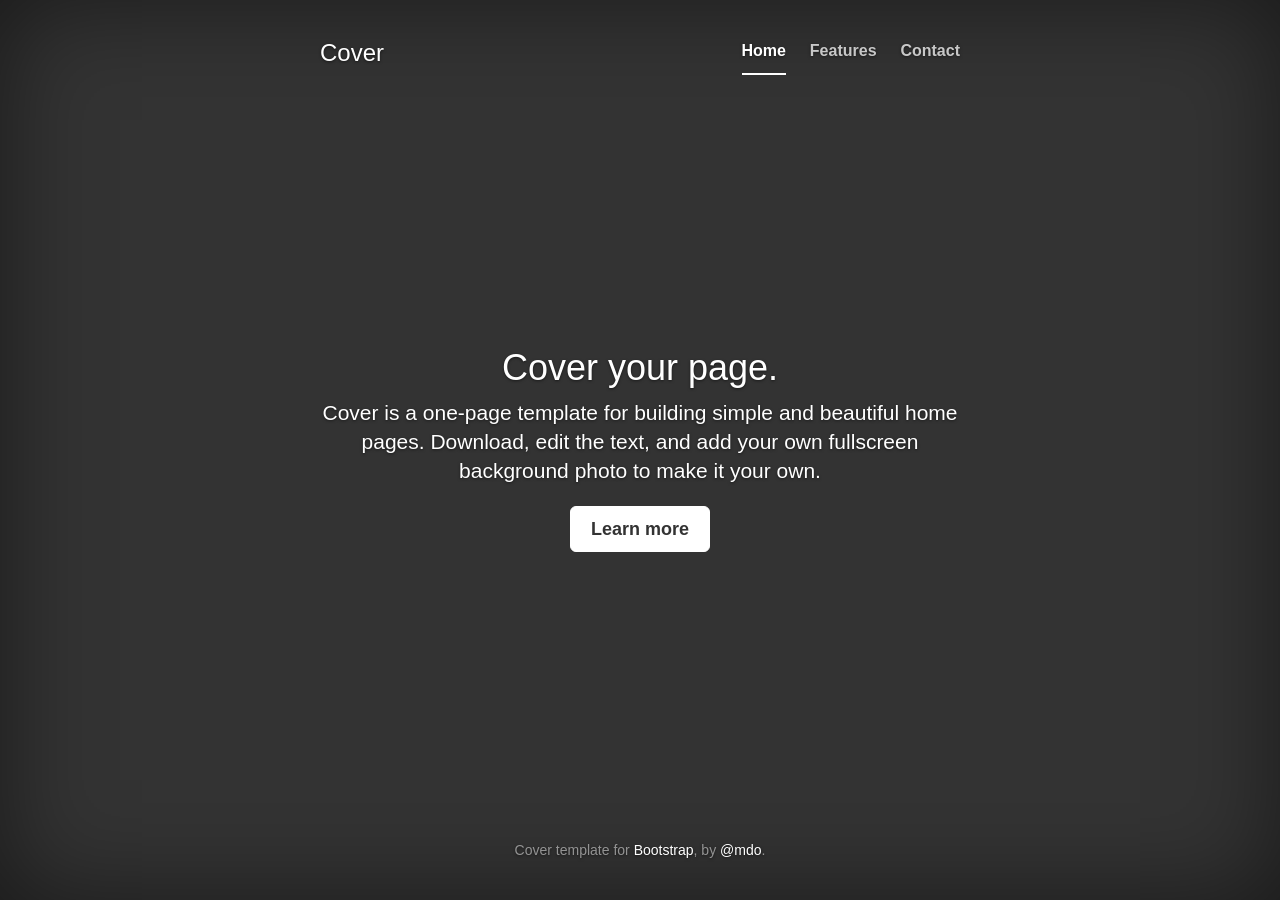
<file: Index.html>
<!DOCTYPE html>
<html lang="en">
  <head>
    <meta charset="utf-8">
    <meta http-equiv="X-UA-Compatible" content="IE=edge">
    <meta name="viewport" content="width=device-width, initial-scale=1">
    <!-- The above 3 meta tags *must* come first in the head; any other head content must come *after* these tags -->
    <meta name="description" content="">
    <meta name="author" content="">
    <link rel="icon" href="images/favicon.ico">

    <title>Cover Template for Bootstrap</title>

    <!-- Bootstrap core CSS -->
    <link href="css/bootstrap.min.css" rel="stylesheet">

    <!-- Custom styles for this template -->
    <link href="css/cover.css" rel="stylesheet">

    <!-- HTML5 shim and Respond.js for IE8 support of HTML5 elements and media queries -->
    <!--[if lt IE 9]>
      <script src="https://oss.maxcdn.com/html5shiv/3.7.2/html5shiv.min.js"></script>
      <script src="https://oss.maxcdn.com/respond/1.4.2/respond.min.js"></script>
    <![endif]-->
  </head>

  <body>

    <div class="site-wrapper">

      <div class="site-wrapper-inner">

        <div class="cover-container">

          <div class="masthead clearfix">
            <div class="inner">
              <h3 class="masthead-brand">Cover</h3>
              <nav>
                <ul class="nav masthead-nav">
                  <li class="active"><a href="#">Home</a></li>
                  <li><a href="#">Features</a></li>
                  <li><a href="#">Contact</a></li>
                </ul>
              </nav>
            </div>
          </div>

          <div class="inner cover">
            <h1 class="cover-heading">Cover your page.</h1>
            <p class="lead">Cover is a one-page template for building simple and beautiful home pages. Download, edit the text, and add your own fullscreen background photo to make it your own.</p>
            <p class="lead">
              <a href="#" class="btn btn-lg btn-default">Learn more</a>
            </p>
          </div>

          <div class="mastfoot">
            <div class="inner">
              <p>Cover template for <a href="http://getbootstrap.com">Bootstrap</a>, by <a href="https://twitter.com/mdo">@mdo</a>.</p>
            </div>
          </div>

        </div>

      </div>

    </div>

    <!-- Bootstrap core JavaScript
    ================================================== -->
    <!-- Placed at the end of the document so the pages load faster -->
    <script src="https://ajax.googleapis.com/ajax/libs/jquery/1.11.2/jquery.min.js"></script>
    <script src="js/bootstrap.min.js"></script>
    
  </body>
</html>
</file>
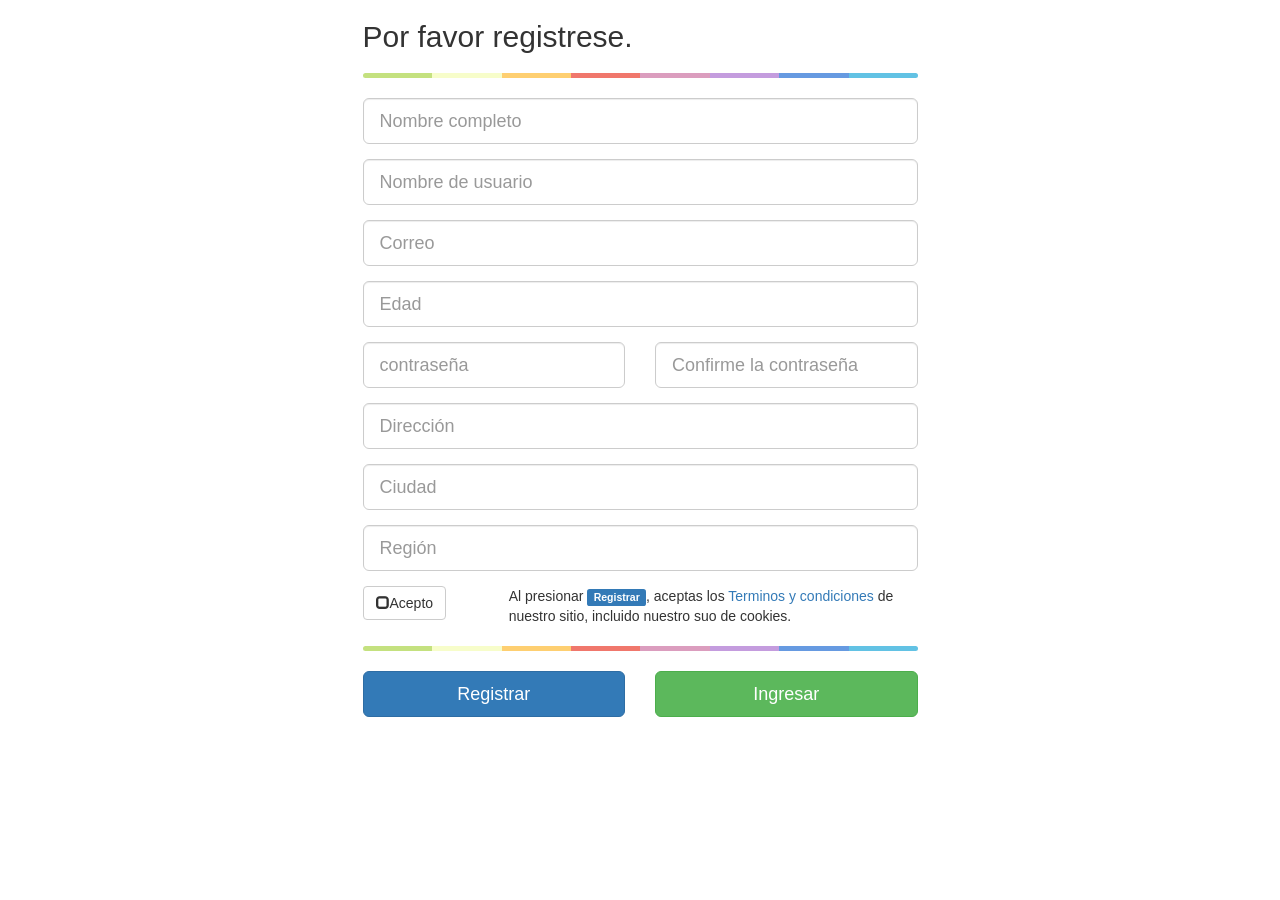
<file: Registro.html>
<!DOCTYPE html>
<html lang="en">
  <head>
    <meta charset="utf-8">
    <meta http-equiv="X-UA-Compatible" content="IE=edge">
    <meta name="viewport" content="width=device-width, initial-scale=1">
    <!-- The above 3 meta tags *must* come first in the head; any other head content must come *after* these tags -->
    <title>Registrarse</title>

    <!-- Bootstrap -->
    <link href="css/bootstrap.min.css" rel="stylesheet">
    <link href="css/register.css" rel="stylesheet">

    <!-- HTML5 shim and Respond.js for IE8 support of HTML5 elements and media queries -->
    <!-- WARNING: Respond.js doesn't work if you view the page via file:// -->
    <!--[if lt IE 9]>
      <script src="https://oss.maxcdn.com/html5shiv/3.7.2/html5shiv.min.js"></script>
      <script src="https://oss.maxcdn.com/respond/1.4.2/respond.min.js"></script>
    <![endif]-->
  </head>
  <body>
  <div class="container">

<div class="row">
    <div class="col-xs-12 col-sm-8 col-md-6 col-sm-offset-2 col-md-offset-3">
	  <form role="form" action="regist.php" method="post">
			<h2>Por favor registrese.</h2>
			<hr class="colorgraph">
				
		<div class="form-group">
                        <input type="text" name="name" id="name" class="form-control input-lg" placeholder="Nombre completo" tabindex="1">
                        <input type="hidden" name="op" value="new">
					</div>
			
			
					<div class="form-group">
						<input type="text" name="user_name" id="user_name" class="form-control input-lg" placeholder="Nombre de usuario" tabindex="2">
					</div>
	
			<div class="form-group">
				<input type="email" name="email" id="email" class="form-control input-lg" placeholder="Correo" tabindex="3">
			</div>
              			<div class="form-group">
				<input type="number" name="edad" id="edad" class="form-control input-lg" placeholder="Edad" tabindex="4">
			</div>
			<div class="row">
				<div class="col-xs-12 col-sm-6 col-md-6">
					<div class="form-group">
						<input type="password" name="password" id="password" class="form-control input-lg" placeholder="contraseña" tabindex="5">
					</div>
				</div>
				<div class="col-xs-12 col-sm-6 col-md-6">
					<div class="form-group">
						<input type="password" name="password_confirmation" id="password_confirmation" class="form-control input-lg" placeholder="Confirme la contraseña" tabindex="6">
					</div>
				</div>
			</div>
            			<div class="form-group">
				<input type="text" name="direccion" id="direccion" class="form-control input-lg" placeholder="Dirección" tabindex="7">
			</div>
            
            			<div class="form-group">
				<input type="text" name="ciudad" id="ciudad" class="form-control input-lg" placeholder="Ciudad" tabindex="8">
			</div>
            
            			<div class="form-group">
				<input type="text" name="region" id="region" class="form-control input-lg" placeholder="Región" tabindex="9">
                
		  </div>
			<div class="row">
				<div class="col-xs-4 col-sm-3 col-md-3">
					<span class="button-checkbox">
						<button type="button" class="btn" data-color="info" tabindex="10">Acepto</button>
                        <input type="checkbox" name="t_and_c" id="t_and_c" class="hidden" value="1">
					</span>
				</div>
				<div class="col-xs-8 col-sm-9 col-md-9">
					 Al presionar <strong class="label label-primary">Registrar</strong>, aceptas los <a href="#" data-toggle="modal" data-target="#t_and_c_m">Terminos y condiciones</a> de nuestro sitio, incluido nuestro suo de cookies.
				</div>
			</div>
			
			<hr class="colorgraph">
			<div class="row">
				<div class="col-xs-12 col-md-6"><input type="submit" value="Registrar" id="regist" class="btn btn-primary btn-block btn-lg" tabindex="10" onClick="  if(!this.form.t_and_c.checked)
{
      $('#submit-errors').show();
    return false;
}else{
 $('#submit-errors').hide();
}"></div>
				<div class="col-xs-12 col-md-6"><a href="#" class="btn btn-success btn-block btn-lg">Ingresar</a></div>
			</div>
		</form>
        <br/>
 <div class="alert alert-danger alert-dismissable" id="submit-errors">
  <button type="button" class="close" id="closeAlert" >&times;</button>
  <strong>¡Error!</strong> Debe aceptar los terminos y condiciones.
</div>
	</div>
</div>
<!-- Modal -->
<div class="modal fade" id="t_and_c_m" tabindex="-1" role="dialog" aria-labelledby="myModalLabel" aria-hidden="true">
	<div class="modal-dialog modal-lg">
		<div class="modal-content">
			<div class="modal-header">
				<button type="button" class="close" data-dismiss="modal" aria-hidden="true">×</button>
				<h4 class="modal-title" id="myModalLabel">Terminos & Condiciones</h4>
			</div>
			<div class="modal-body">
				<p>En proceso<p>
			</div>
			<div class="modal-footer">
				<button type="button" class="btn btn-primary" data-dismiss="modal">Acepto</button>
			</div>
		</div><!-- /.modal-content -->
	</div><!-- /.modal-dialog -->

    <!-- jQuery (necessary for Bootstrap's JavaScript plugins) -->
    <script src="https://ajax.googleapis.com/ajax/libs/jquery/1.11.2/jquery.min.js"></script>
    <!-- Include all compiled plugins (below), or include individual files as needed -->
    <script src="js/bootstrap.min.js"></script>
    <script src="js/register.js"></script>
    <script>
	$('#submit-errors').hide();

  

$('#closeAlert').on('click', function () {
    $('#submit-errors').hide();
});
$('#closeAlert').on('click', function () {
    $('#submit-errors').hide();
});
</script>
  </body>
</html>
</file>
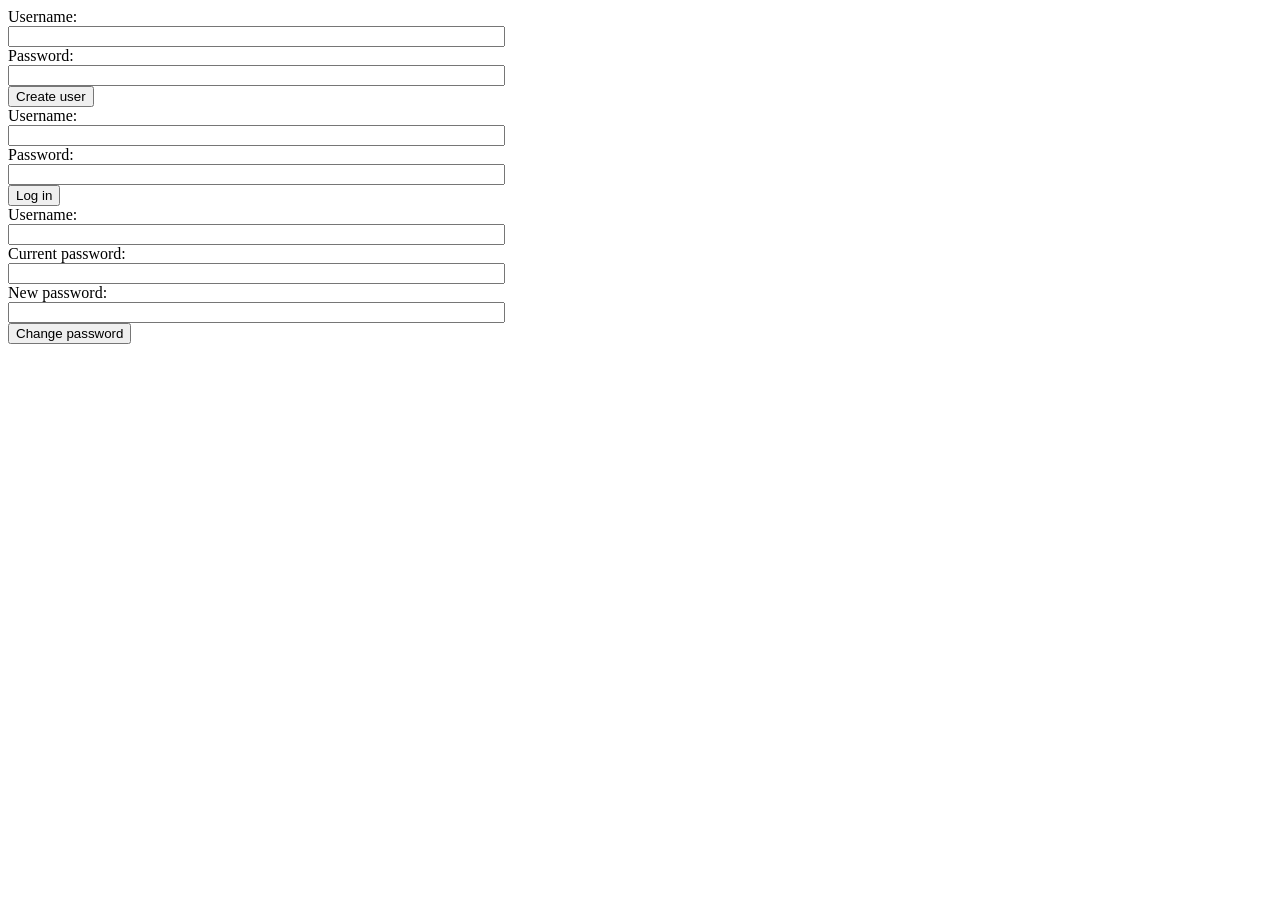
<file: user-man.html>
<!DOCTYPE html PUBLIC "-//W3C//DTD XHTML 1.0 Transitional//EN" "http://www.w3.org/TR/xhtml1/DTD/xhtml1-transitional.dtd">
<html xmlns="http://www.w3.org/1999/xhtml">
<head>
<meta http-equiv="Content-Type" content="text/html; charset=utf-8" />
<title>Documento sin título</title>
</head>

<body>
<form action="user-man.php" method="POST">
Username:<br>
<input type="text" name="user_name" size="60"><br>
Password:<br>
<input type="password" name="password" size="60"><br>
<input type="hidden" name="op" value="new">
<input type="submit" value="Create user">
</form>

<form action="user-man.php" method="POST">
<input type="hidden" name="op" value="login">
Username:<br>
<input type="text" name="user_name" size="60"><br>
Password:<br>
<input type="password" name="password" size="60"><br>
<input type="submit" value="Log in">
</form>

<form action="user-man.php" method="POST">
<input type="hidden" name="op" value="change">
Username:<br>
<input type="text" name="user_name" size="60"><br>
Current password:<br>
<input type="password" name="password" size="60"><br>
New password:<br>
<input type="password" name="newpass" size="60"><br>
<input type="submit" value="Change password">
</form>
</body>
</html>
</file>
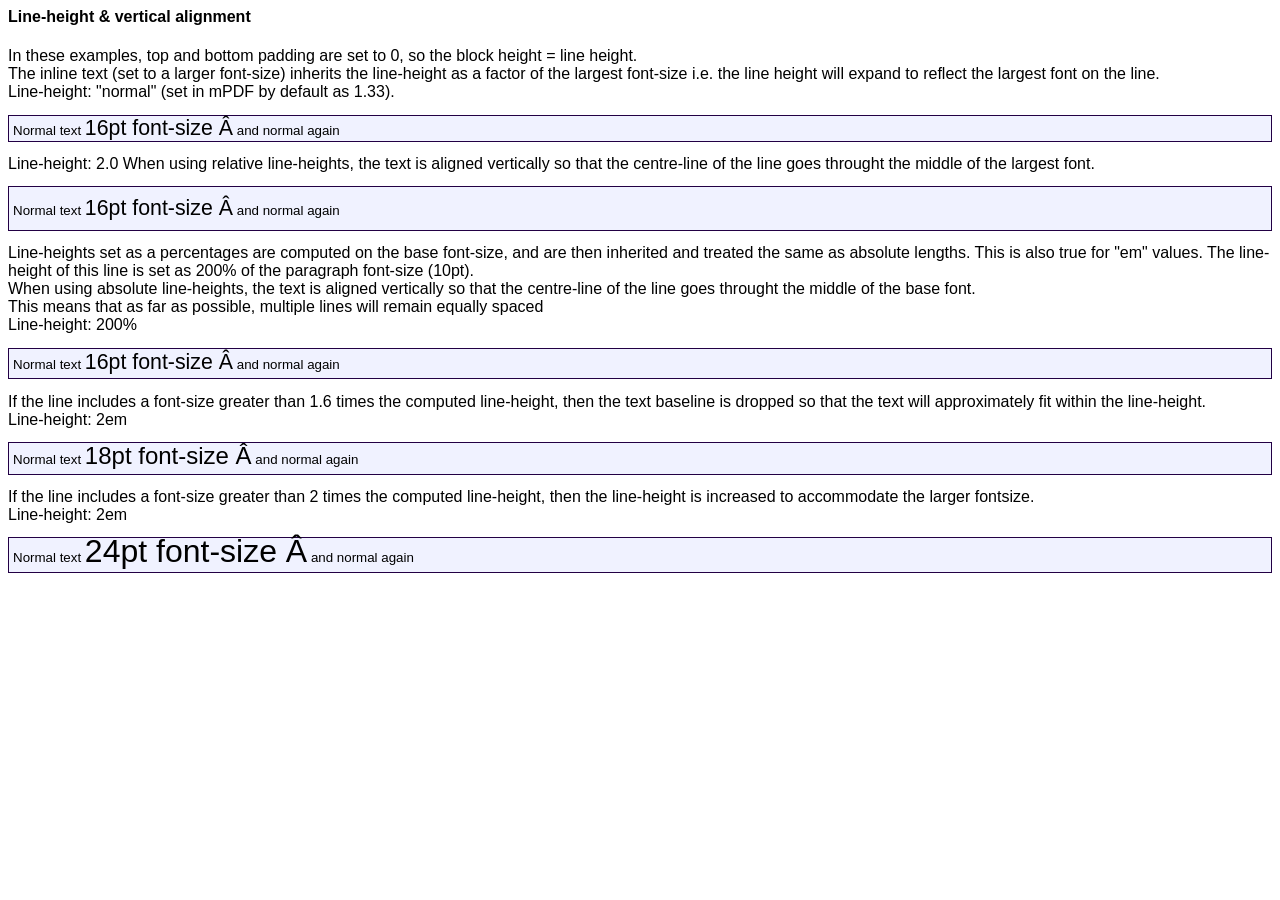
<file: mpdf/examples/example52_lineheight.htm>
<html>
<head>
<style>
body { font-family: Arial, Helvetica, sans-serif; }
.gradient {
	border:0.1mm solid #220044; 
	background-color: #f0f2ff;
	background-gradient: linear #c7cdde #f0f2ff 0 1 0 0.5;
}
</style>
</head>
<body>
<h4>Line-height & vertical alignment</h4>
<div>In these examples, top and bottom padding are set to 0, so the block height = line height.</div>
<div>The inline text (set to a larger font-size) inherits the line-height as a factor of the largest font-size i.e. the line height will expand to reflect the largest font on the line.<br />
Line-height: "normal" (set in mPDF by default as 1.33).</div>
<p class="gradient" style="font-size: 10pt; line-height: normal; padding: 0 0.3em;">Normal text <span style="font-size: 16pt;">16pt font-size &#194;</span> and normal again</p>

<div>Line-height: 2.0 When using relative line-heights, the text is aligned vertically so that the centre-line of the line goes throught the middle of the largest font.</div>
<p class="gradient" style="font-size: 10pt; line-height: 2.0; padding: 0 0.3em;">Normal text <span style="font-size: 16pt;">16pt font-size &#194;</span> and normal again</p>

<div>Line-heights set as a percentages are computed on the base font-size, and are then inherited and treated the same as absolute lengths. This is also true for "em" values. The line-height of this line is set as 200% of the paragraph font-size (10pt).<br />
When using absolute line-heights, the text is aligned vertically so that the centre-line of the line goes throught the middle of the base font.<br />
This means that as far as possible, multiple lines will remain equally spaced<br />
Line-height: 200% </div>
<p class="gradient" style="font-size: 10pt; line-height: 200%; padding: 0 0.3em;">Normal text <span style="font-size: 16pt;">16pt font-size &#194;</span> and normal again</p>

<div>If the line includes a font-size greater than 1.6 times the computed line-height, then the text baseline is dropped so that the text will approximately fit within the line-height.
<br />Line-height: 2em</div>
<p class="gradient" style="font-size: 10pt; line-height: 2em; padding: 0 0.3em;">Normal text <span style="font-size: 18pt;">18pt font-size &#194;</span> and normal again</p>

<div>If the line includes a font-size greater than 2 times the computed line-height, then the line-height is increased to accommodate the larger fontsize.<br />
Line-height: 2em</div>
<p class="gradient" style="font-size: 10pt; line-height: 2em; padding: 0 0.3em;">Normal text <span style="font-size: 24pt;">24pt font-size &#194;</span> and normal again</p>
</body>
</html>
</file>
<file: css/cover.css>
/*
 * Globals
 */

/* Links */
a,
a:focus,
a:hover {
  color: #fff;
}

/* Custom default button */
.btn-default,
.btn-default:hover,
.btn-default:focus {
  color: #333;
  text-shadow: none; /* Prevent inheritence from `body` */
  background-color: #fff;
  border: 1px solid #fff;
}


/*
 * Base structure
 */

html,
body {
  height: 100%;
  background-color: #333;
}
body {
  color: #fff;
  text-align: center;
  text-shadow: 0 1px 3px rgba(0,0,0,.5);
}

/* Extra markup and styles for table-esque vertical and horizontal centering */
.site-wrapper {
  display: table;
  width: 100%;
  height: 100%; /* For at least Firefox */
  min-height: 100%;
  -webkit-box-shadow: inset 0 0 100px rgba(0,0,0,.5);
          box-shadow: inset 0 0 100px rgba(0,0,0,.5);
}
.site-wrapper-inner {
  display: table-cell;
  vertical-align: top;
}
.cover-container {
  margin-right: auto;
  margin-left: auto;
}

/* Padding for spacing */
.inner {
  padding: 30px;
}


/*
 * Header
 */
.masthead-brand {
  margin-top: 10px;
  margin-bottom: 10px;
}

.masthead-nav > li {
  display: inline-block;
}
.masthead-nav > li + li {
  margin-left: 20px;
}
.masthead-nav > li > a {
  padding-right: 0;
  padding-left: 0;
  font-size: 16px;
  font-weight: bold;
  color: #fff; /* IE8 proofing */
  color: rgba(255,255,255,.75);
  border-bottom: 2px solid transparent;
}
.masthead-nav > li > a:hover,
.masthead-nav > li > a:focus {
  background-color: transparent;
  border-bottom-color: #a9a9a9;
  border-bottom-color: rgba(255,255,255,.25);
}
.masthead-nav > .active > a,
.masthead-nav > .active > a:hover,
.masthead-nav > .active > a:focus {
  color: #fff;
  border-bottom-color: #fff;
}

@media (min-width: 768px) {
  .masthead-brand {
    float: left;
  }
  .masthead-nav {
    float: right;
  }
}


/*
 * Cover
 */

.cover {
  padding: 0 20px;
}
.cover .btn-lg {
  padding: 10px 20px;
  font-weight: bold;
}


/*
 * Footer
 */

.mastfoot {
  color: #999; /* IE8 proofing */
  color: rgba(255,255,255,.5);
}


/*
 * Affix and center
 */

@media (min-width: 768px) {
  /* Pull out the header and footer */
  .masthead {
    position: fixed;
    top: 0;
  }
  .mastfoot {
    position: fixed;
    bottom: 0;
  }
  /* Start the vertical centering */
  .site-wrapper-inner {
    vertical-align: middle;
  }
  /* Handle the widths */
  .masthead,
  .mastfoot,
  .cover-container {
    width: 100%; /* Must be percentage or pixels for horizontal alignment */
  }
}

@media (min-width: 992px) {
  .masthead,
  .mastfoot,
  .cover-container {
    width: 700px;
  }
}
</file>
<file: css/register.css>
/* Credit to bootsnipp.com for the css for the color graph */
.colorgraph {
  height: 5px;
  border-top: 0;
  background: #c4e17f;
  border-radius: 5px;
  background-image: -webkit-linear-gradient(left, #c4e17f, #c4e17f 12.5%, #f7fdca 12.5%, #f7fdca 25%, #fecf71 25%, #fecf71 37.5%, #f0776c 37.5%, #f0776c 50%, #db9dbe 50%, #db9dbe 62.5%, #c49cde 62.5%, #c49cde 75%, #669ae1 75%, #669ae1 87.5%, #62c2e4 87.5%, #62c2e4);
  background-image: -moz-linear-gradient(left, #c4e17f, #c4e17f 12.5%, #f7fdca 12.5%, #f7fdca 25%, #fecf71 25%, #fecf71 37.5%, #f0776c 37.5%, #f0776c 50%, #db9dbe 50%, #db9dbe 62.5%, #c49cde 62.5%, #c49cde 75%, #669ae1 75%, #669ae1 87.5%, #62c2e4 87.5%, #62c2e4);
  background-image: -o-linear-gradient(left, #c4e17f, #c4e17f 12.5%, #f7fdca 12.5%, #f7fdca 25%, #fecf71 25%, #fecf71 37.5%, #f0776c 37.5%, #f0776c 50%, #db9dbe 50%, #db9dbe 62.5%, #c49cde 62.5%, #c49cde 75%, #669ae1 75%, #669ae1 87.5%, #62c2e4 87.5%, #62c2e4);
  background-image: linear-gradient(to right, #c4e17f, #c4e17f 12.5%, #f7fdca 12.5%, #f7fdca 25%, #fecf71 25%, #fecf71 37.5%, #f0776c 37.5%, #f0776c 50%, #db9dbe 50%, #db9dbe 62.5%, #c49cde 62.5%, #c49cde 75%, #669ae1 75%, #669ae1 87.5%, #62c2e4 87.5%, #62c2e4);
}
</file>
